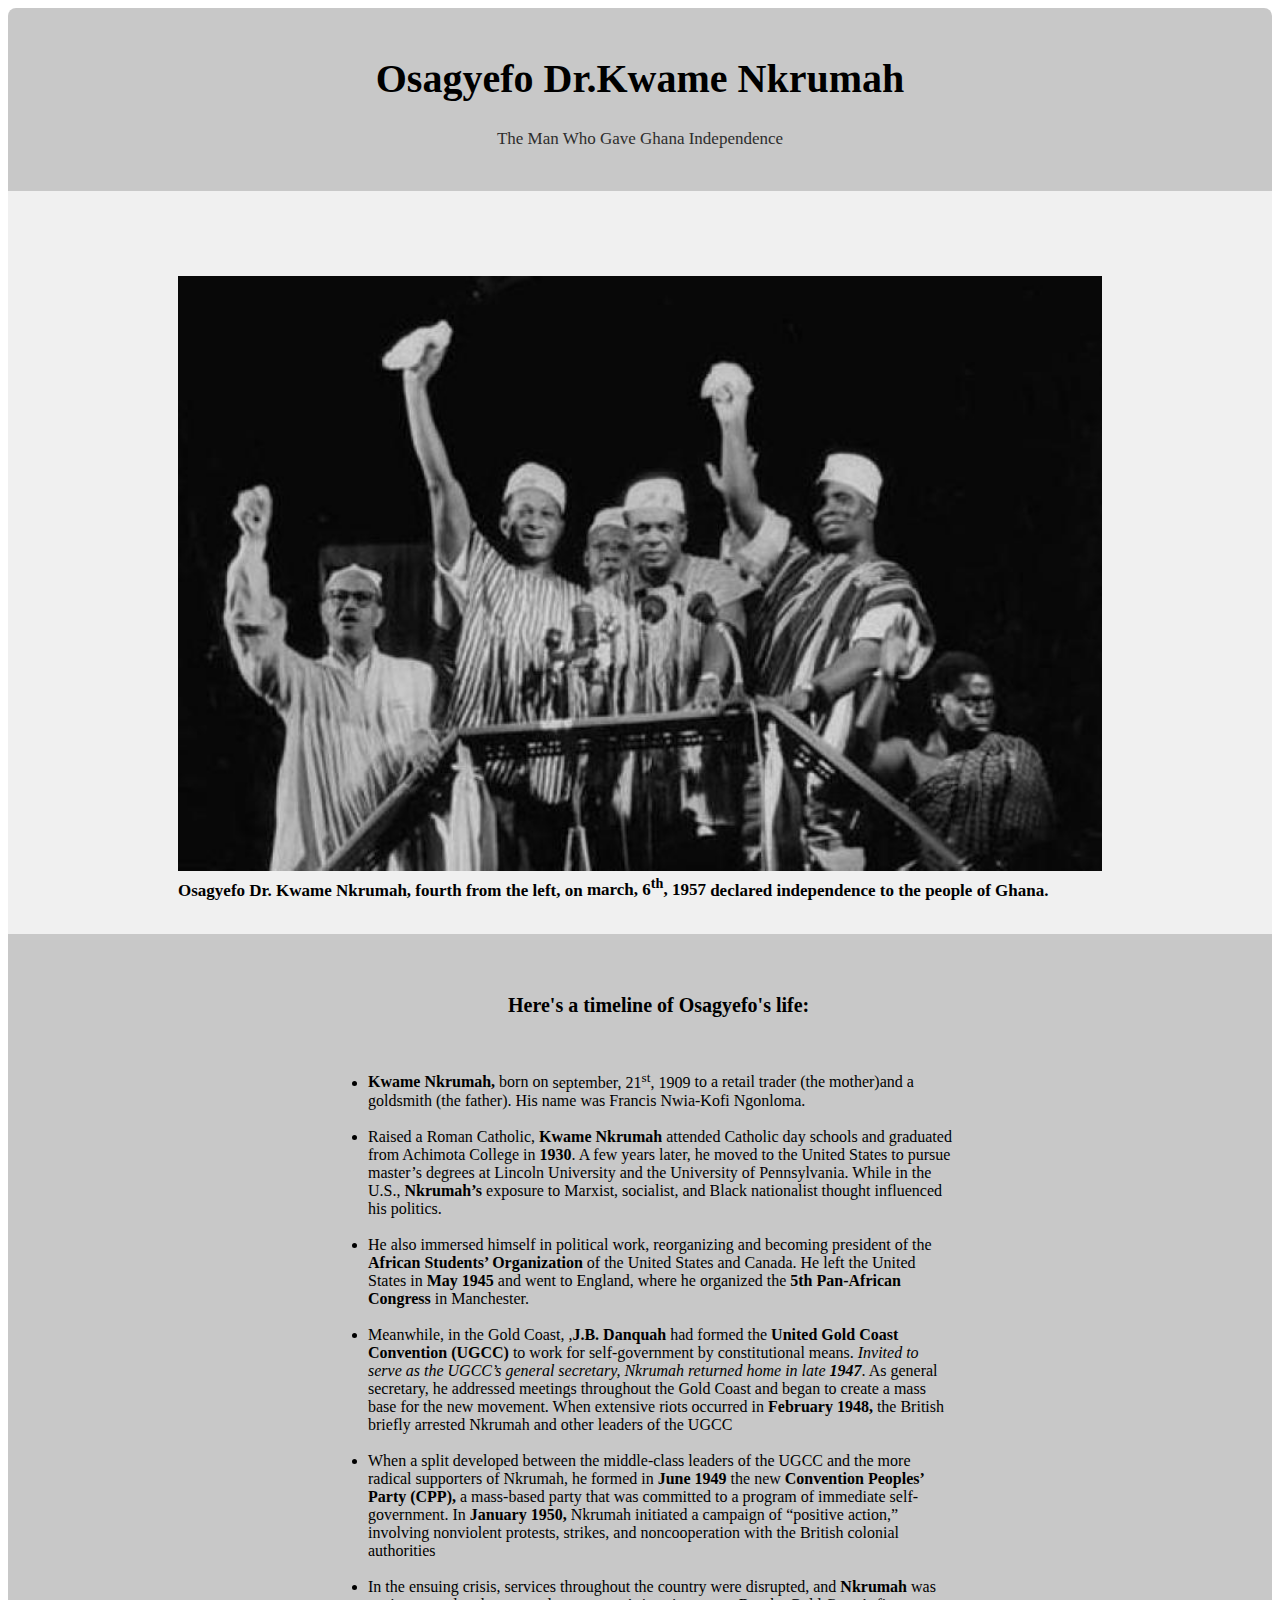
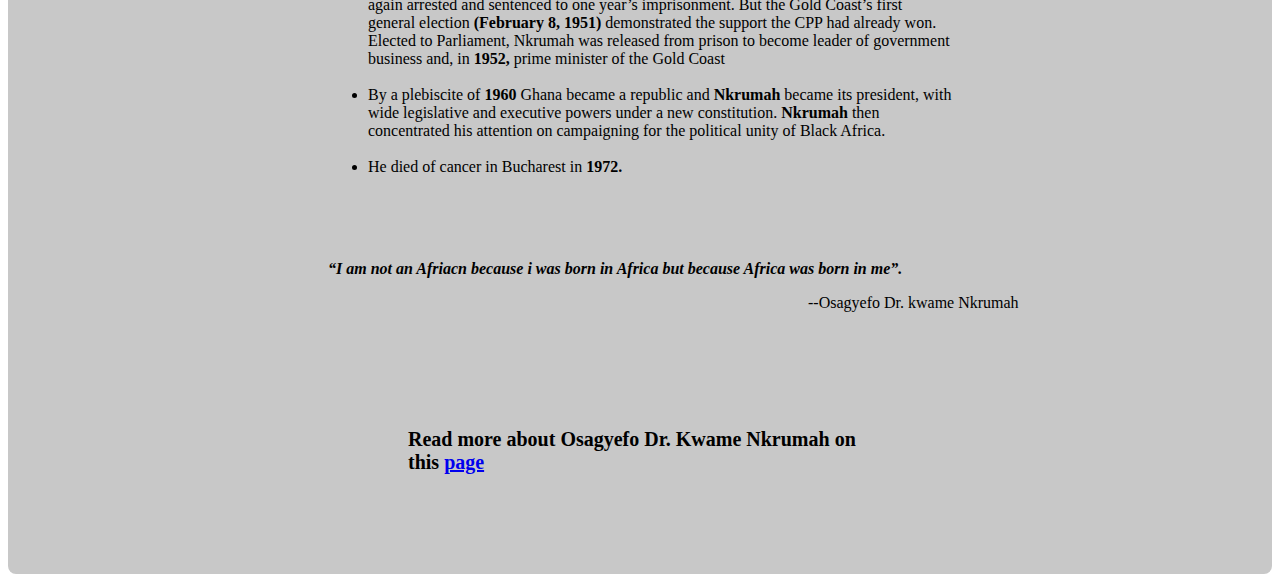
<file: index.html>
<!DOCTYPE html>
<html lang="en-gh">
<head>
	<meta charset="utf-8">
	<meta name="viewport" content="width=device-width,initial-scale=1.0">
	<meta name="author" content="James Obeng">
	<meta name="keywords" content="html,css">
	<title>A tribute to Osagyefo Dr. Kwame Nkrumah</title>
	<link rel="stylesheet" type="text/css" href="tribute page.css">
</head>
<body>
	<main>
	<header id="title">
		<h1>osagyefo dr.kwame nkrumah</h1>
		<p id="firstparagraph">the man who gave ghana independence</p>
	</header>
	<div class="imgdiv">
	<figure id="figure">
	<img src="image/osagyefo1.jpg" alt="photo of osagyefo" id="img" >
	<figcaption><b>Osagyefo Dr. Kwame Nkrumah, fourth from the left, on <time datetime="02-06-1957">march, 6<sup>th</sup>, 1957</time> declared independence to the people of Ghana.</b></figcaption>
	</figure>
</div>


<div class="listheader"><strong> Here's a timeline of Osagyefo's life:</strong></div>
<div class="listdiv">
	<ul>
		<li><b>Kwame Nkrumah,</b> born on <time datetime="06-21-1909">september, 21<sup>st</sup>, 1909</time> to a retail trader (the mother)and a goldsmith (the father). His name was Francis Nwia-Kofi Ngonloma.</li>
		<br>
		<li>Raised a Roman Catholic,<b> Kwame Nkrumah</b> attended Catholic day schools and graduated from Achimota College in <b>1930</b>. A few years later, he moved to the United States to pursue master’s degrees at Lincoln University and the University of Pennsylvania. While in the U.S.,<b> Nkrumah’s</b> exposure to Marxist, socialist, and Black nationalist thought influenced his politics.
</li>
<br>
		<li>He also immersed himself in political work, reorganizing and becoming president of the <b>African Students’ Organization</b> of the United States and Canada. He left the United States in <b>May 1945</b> and went to England, where he organized the <b>5th Pan-African Congress</b> in Manchester.
</li>
<br>
<li>Meanwhile, in the Gold Coast, ,<b>J.B. Danquah</b> had formed the <b>United Gold Coast Convention (UGCC)</b> to work for self-government by constitutional means.<em> Invited to serve as the UGCC’s general secretary, Nkrumah returned home in late <b>1947</b></em>. As general secretary, he addressed meetings throughout the Gold Coast and began to create a mass base for the new movement. When extensive riots occurred in <b>February 1948,</b> the British briefly arrested Nkrumah and other leaders of the UGCC</li>
<br>

<li>When a split developed between the middle-class leaders of the UGCC and the more radical supporters of Nkrumah, he formed in <b>June 1949</b> the new <b>Convention Peoples’ Party (CPP),</b> a mass-based party that was committed to a program of immediate self-government. In <b>January 1950,</b> Nkrumah initiated a campaign of “positive action,” involving nonviolent protests, strikes, and noncooperation with the British colonial authorities
</li>
<br>

<li>In the ensuing crisis, services throughout the country were disrupted, and<b> Nkrumah</b> was again arrested and sentenced to one year’s imprisonment. But the Gold Coast’s first general election <b>(February 8, 1951)</b> demonstrated the support the CPP had already won. Elected to Parliament, Nkrumah was released from prison to become leader of government business and, in <b>1952,</b> prime minister of the Gold Coast
</li>
<br>
<li>By a plebiscite of <b>1960</b> Ghana became a republic and <b>Nkrumah</b> became its president, with wide legislative and executive powers under a new constitution. <b>Nkrumah</b> then concentrated his attention on campaigning for the political unity of Black Africa.</li>
<br>
<li>He died of cancer in Bucharest in <b>1972.</b></li>
	</ul>
</div>
<div id="lastdiv"><b><em><q>I am not an Afriacn because i was born in Africa but because Africa was born in me</q>.</em></b></div>
<p id="lastp">--Osagyefo Dr. kwame Nkrumah</p>

<footer id="footer"><strong>Read more about Osagyefo Dr. Kwame Nkrumah on this <a href="https://www.britannica.com/biography/Kwame-Nkrumah" target="_blank">page</a></strong></footer>
</main>
</body>
</html>
</file>
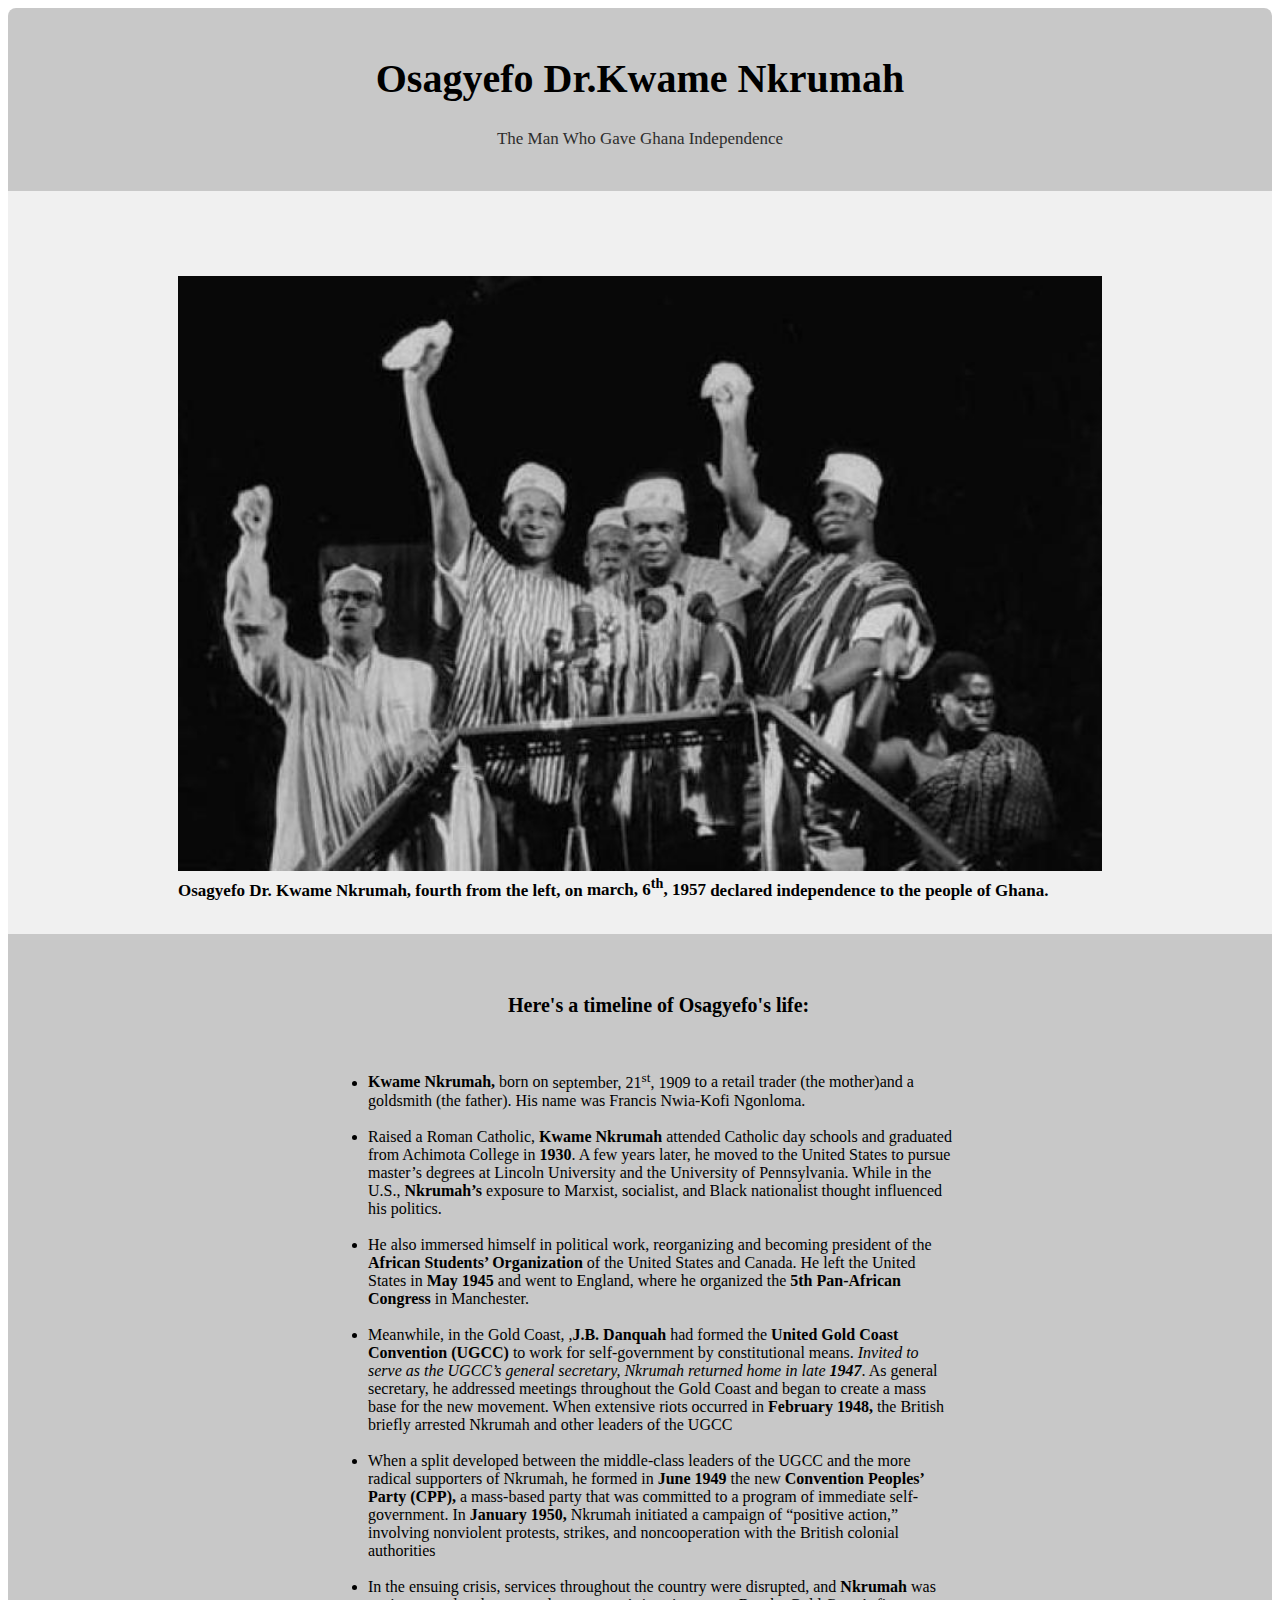
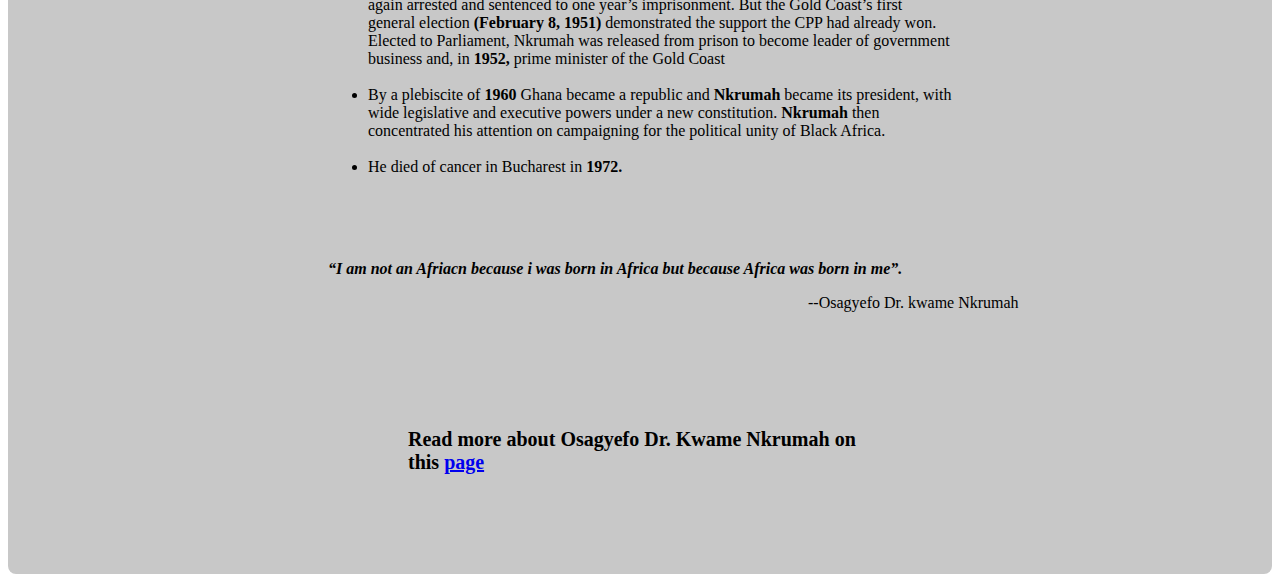
<file: tribute page.html>
<!DOCTYPE html>
<html lang="en-gh">
<head>
	<meta charset="utf-8">
	<meta name="viewport" content="width=device-width,initial-scale=1.0">
	<meta name="author" content="James Obeng">
	<meta name="keywords" content="html,css">
	<title>A tribute to Osagyefo Dr. Kwame Nkrumah</title>
	<link rel="stylesheet" type="text/css" href="tribute page.css">
</head>
<body>
	<main>
	<header id="title">
		<h1>osagyefo dr.kwame nkrumah</h1>
		<p id="firstparagraph">the man who gave ghana independence</p>
	</header>
	<div class="imgdiv">
	<figure id="figure">
	<img src="image/osagyefo1.jpg" alt="photo of osagyefo" id="img" >
	<figcaption><b>Osagyefo Dr. Kwame Nkrumah, fourth from the left, on <time datetime="02-06-1957">march, 6<sup>th</sup>, 1957</time> declared independence to the people of Ghana.</b></figcaption>
	</figure>
</div>


<div class="listheader"><strong> Here's a timeline of Osagyefo's life:</strong></div>
<div class="listdiv">
	<ul>
		<li><b>Kwame Nkrumah,</b> born on <time datetime="06-21-1909">september, 21<sup>st</sup>, 1909</time> to a retail trader (the mother)and a goldsmith (the father). His name was Francis Nwia-Kofi Ngonloma.</li>
		<br>
		<li>Raised a Roman Catholic,<b> Kwame Nkrumah</b> attended Catholic day schools and graduated from Achimota College in <b>1930</b>. A few years later, he moved to the United States to pursue master’s degrees at Lincoln University and the University of Pennsylvania. While in the U.S.,<b> Nkrumah’s</b> exposure to Marxist, socialist, and Black nationalist thought influenced his politics.
</li>
<br>
		<li>He also immersed himself in political work, reorganizing and becoming president of the <b>African Students’ Organization</b> of the United States and Canada. He left the United States in <b>May 1945</b> and went to England, where he organized the <b>5th Pan-African Congress</b> in Manchester.
</li>
<br>
<li>Meanwhile, in the Gold Coast, ,<b>J.B. Danquah</b> had formed the <b>United Gold Coast Convention (UGCC)</b> to work for self-government by constitutional means.<em> Invited to serve as the UGCC’s general secretary, Nkrumah returned home in late <b>1947</b></em>. As general secretary, he addressed meetings throughout the Gold Coast and began to create a mass base for the new movement. When extensive riots occurred in <b>February 1948,</b> the British briefly arrested Nkrumah and other leaders of the UGCC</li>
<br>

<li>When a split developed between the middle-class leaders of the UGCC and the more radical supporters of Nkrumah, he formed in <b>June 1949</b> the new <b>Convention Peoples’ Party (CPP),</b> a mass-based party that was committed to a program of immediate self-government. In <b>January 1950,</b> Nkrumah initiated a campaign of “positive action,” involving nonviolent protests, strikes, and noncooperation with the British colonial authorities
</li>
<br>

<li>In the ensuing crisis, services throughout the country were disrupted, and<b> Nkrumah</b> was again arrested and sentenced to one year’s imprisonment. But the Gold Coast’s first general election <b>(February 8, 1951)</b> demonstrated the support the CPP had already won. Elected to Parliament, Nkrumah was released from prison to become leader of government business and, in <b>1952,</b> prime minister of the Gold Coast
</li>
<br>
<li>By a plebiscite of <b>1960</b> Ghana became a republic and <b>Nkrumah</b> became its president, with wide legislative and executive powers under a new constitution. <b>Nkrumah</b> then concentrated his attention on campaigning for the political unity of Black Africa.</li>
<br>
<li>He died of cancer in Bucharest in <b>1972.</b></li>
	</ul>
</div>
<div id="lastdiv"><b><em><q>I am not an Afriacn because i was born in Africa but because Africa was born in me</q>.</em></b></div>
<p id="lastp">--Osagyefo Dr. kwame Nkrumah</p>

<footer id="footer"><strong>Read more about Osagyefo Dr. Kwame Nkrumah on this <a href="https://www.britannica.com/biography/Kwame-Nkrumah" target="_blank">page</a></strong></footer>
</main>
</body>
</html>
</file>
<file: tribute page.css>
body{
	background-color: white;
	background-repeat: no-repeat;
	background-size: cover;
	background-attachment: fixed;
}
main{
	background-color:rgb(200, 200, 200);
	border-radius: 8px;
	background-size: cover;
	background-attachment: fixed;
	background-repeat: no-repeat;
}
#title{
	text-align: center;
	font-size: 20px;
	padding: 20px 20px 5px 20px;
}

h1{
	text-transform: capitalize;
}
#firstparagraph{
	text-transform: capitalize;
	font-size: 17px;
	color: rgb(45,45,45);
}
.imgdiv{
	background-color:rgb(240, 240, 240);
}

img{
	max-width: 100%;
	height: auto;
}

#img{
	width: 65em;
	height: 35em;
}
#figure{
	margin: 20px auto;
	padding:  5em 10em 2em 10em;
	font-size: 17px;
}

.listheader{
	margin: 20px auto;
	padding:  2em 10em 0 25em;
	font-size: 20px;
	font-weight: 90px;


}

.listdiv{
	margin: 20px auto;
	padding:  1em 20em 3em 20em;

}

#lastdiv{
	padding:  0 20em 0 20em;
}

#lastp{
	font-family: italic;
	padding: 0 0 5em 50em;
}

#footer{
	padding:  1em 20em 5em 20em;
	font-size: 20px;
}
/* screen with a max-width:1200px and a min-width:900px*/
@media screen and (max-width:1200px) and (min-width: 900px){
	.listheader{
		padding:2em 0em 0 15em;
	}

	.listdiv{
		padding: 1em 10em 3em 10em;
	}

	#footer{
		padding: 1em 7em 5em 7em; 
	}

	#lastp{
		padding: 0 0 5em 30em;
	}

	#lastdiv{
		padding: 0 10em 0 10em;
	}

	#figure{
	margin: 20px auto;
	padding:5em;
	font-size: 17px;}

	#img{
		width: 900px;
		height: 700px;
	}
}
/* screen with a max-width:899px and a min-width:601px*/
@media screen and (max-width: 899px) and (min-width:601px) {
		.listheader{
		padding:2px 0 0 250px;
	}

	.listdiv{
		padding: 0 90px 0 90px;
	}

	#lastdiv{
		padding:90px 0 0 90px;
	}

	#footer{
		padding: 90px 0 0 150px; 
		font-size: 17px;
	}

	#lastp{
		padding:5px 5px 0 400px;
	}
    
    #img{
	width: 700px;
	height:500px;
}

	#figure{
	margin: 20px auto;
	padding:50px;
	font-size: 17px;
}
	}
/* screen with a max-width:600px and a min-width:300px*/
@media screen and (max-width: 600px) and (min-width: 300px){
	.listheader{
		padding:2px 0 0 60px;
	}

	#lastdiv{
		padding:20px 0 0 20px;
	}

	#footer{
		padding: 40px 0 0 5px; 
		font-size: 17px;
	}

	#lastp{
		padding:5px 5px 0 50px;
	}
    
    #img{
	width: 500px;
	height:300px;
}

	#figure{
	margin: 20px auto;
	padding:20px;
	font-size: 17px;
}

.listdiv{
	padding: 0;
}
}
</file>
